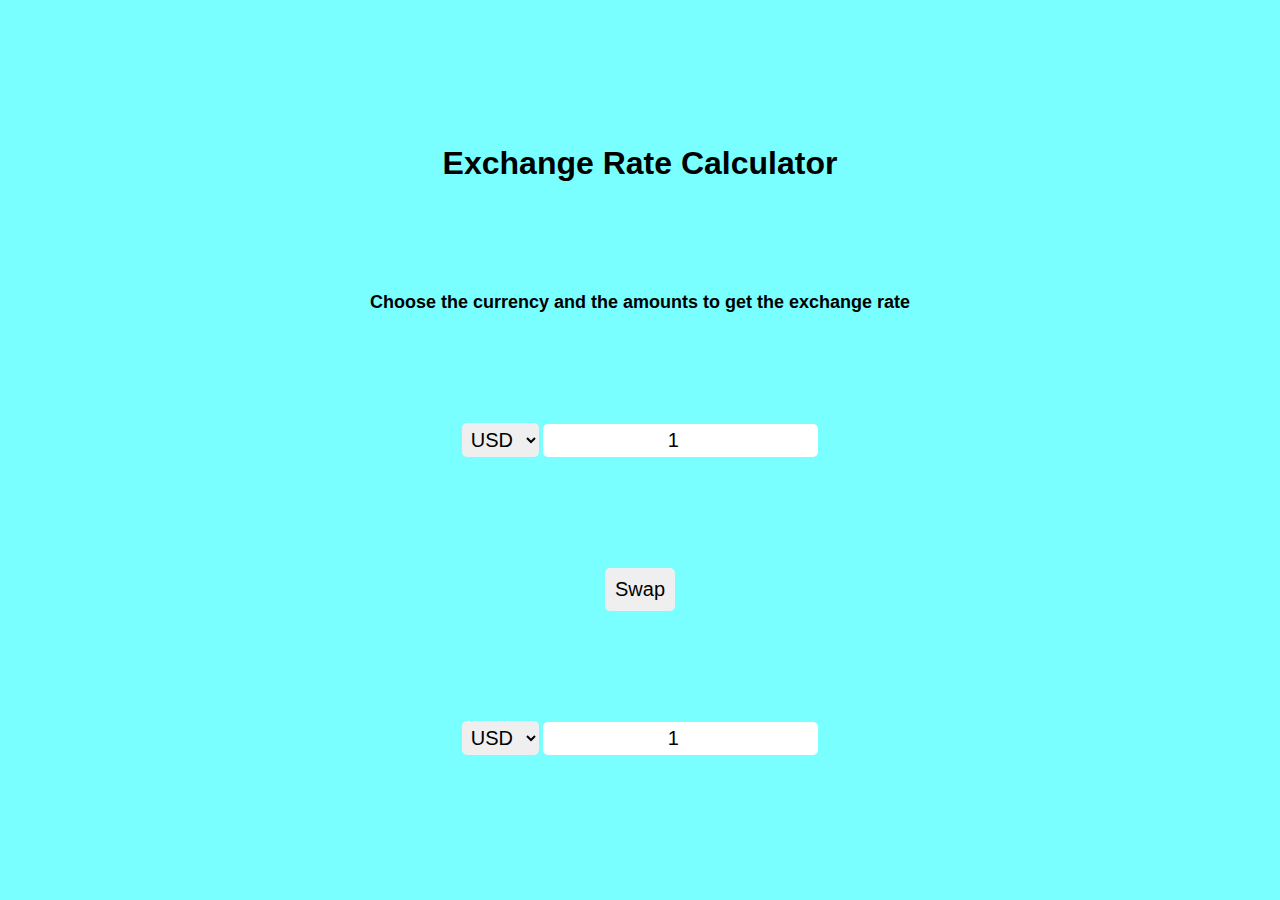
<file: Exchange rate calculator/index.html>
<!DOCTYPE html>
<html lang="en">
<head>
    <meta charset="UTF-8">
    <meta http-equiv="X-UA-Compatible" content="IE=edge">
    <meta name="viewport" content="width=device-width, initial-scale=1.0">
    <title>Exchange Rate Calculator</title>
    <link rel="stylesheet" href="style.css">
</head>
<body>
    <div class="container">
        <h1>Exchange Rate Calculator</h2>
        <p>Choose the currency and the amounts to get the exchange rate</p>
        <div class="currency">
            <select id="currency-one">
                <option value="AED">AED</option>
                <option value="ARS">ARS</option>
                <option value="AUD">AUD</option>
                <option value="BGN">BGN</option>
                <option value="BRL">BRL</option>
                <option value="BSD">BSD</option>
                <option value="CAD">CAD</option>
                <option value="CHF">CHF</option>
                <option value="CLP">CLP</option>
                <option value="CNY">CNY</option>
                <option value="COP">COP</option>
                <option value="CZK">CZK</option>
                <option value="DKK">DKK</option>
                <option value="DOP">DOP</option>
                <option value="EGP">EGP</option>
                <option value="EUR">EUR</option>
                <option value="FJD">FJD</option>
                <option value="GBP">GBP</option>
                <option value="GTQ">GTQ</option>
                <option value="HKD">HKD</option>
                <option value="HRK">HRK</option>
                <option value="HUF">HUF</option>
                <option value="IDR">IDR</option>
                <option value="ILS">ILS</option>
                <option value="INR">INR</option>
                <option value="ISK">ISK</option>
                <option value="JPY">JPY</option>
                <option value="KRW">KRW</option>
                <option value="KZT">KZT</option>
                <option value="MXN">MXN</option>
                <option value="MYR">MYR</option>
                <option value="NOK">NOK</option>
                <option value="NZD">NZD</option>
                <option value="NPR">NPR</option>
                <option value="PAB">PAB</option>
                <option value="PEN">PEN</option>
                <option value="PHP">PHP</option>
                <option value="PKR">PKR</option>
                <option value="PLN">PLN</option>
                <option value="PYG">PYG</option>
                <option value="RON">RON</option>
                <option value="RUB">RUB</option>
                <option value="SAR">SAR</option>
                <option value="SEK">SEK</option>
                <option value="SGD">SGD</option>
                <option value="THB">THB</option>
                <option value="TRY">TRY</option>
                <option value="TWD">TWD</option>
                <option value="UAH">UAH</option>
                <option value="USD" selected>USD</option>
                <option value="UYU">UYU</option>
                <option value="VND">VND</option>
                <option value="ZAR">ZAR</option>
            </select>
            <input type="number" name="" id="amount-one" placeholder="0" value="1">
        </div>
        <div class="swap-rate-container">
            <button class="btn" id="swap">
              Swap
            </button>
            <div class="rate" id="rate"></div>
          </div>
        <div class="currency">
            <select id="currency-two">
                <option value="AED">AED</option>
                <option value="ARS">ARS</option>
                <option value="AUD">AUD</option>
                <option value="BGN">BGN</option>
                <option value="BRL">BRL</option>
                <option value="BSD">BSD</option>
                <option value="CAD">CAD</option>
                <option value="CHF">CHF</option>
                <option value="CLP">CLP</option>
                <option value="CNY">CNY</option>
                <option value="COP">COP</option>
                <option value="CZK">CZK</option>
                <option value="DKK">DKK</option>
                <option value="DOP">DOP</option>
                <option value="EGP">EGP</option>
                <option value="EUR">EUR</option>
                <option value="FJD">FJD</option>
                <option value="GBP">GBP</option>
                <option value="GTQ">GTQ</option>
                <option value="HKD">HKD</option>
                <option value="HRK">HRK</option>
                <option value="HUF">HUF</option>
                <option value="IDR">IDR</option>
                <option value="ILS">ILS</option>
                <option value="INR">INR</option>
                <option value="ISK">ISK</option>
                <option value="JPY">JPY</option>
                <option value="KRW">KRW</option>
                <option value="KZT">KZT</option>
                <option value="MXN">MXN</option>
                <option value="MYR">MYR</option>
                <option value="NOK">NOK</option>
                <option value="NZD">NZD</option>
                <option value="NPR">NPR</option>
                <option value="PAB">PAB</option>
                <option value="PEN">PEN</option>
                <option value="PHP">PHP</option>
                <option value="PKR">PKR</option>
                <option value="PLN">PLN</option>
                <option value="PYG">PYG</option>
                <option value="RON">RON</option>
                <option value="RUB">RUB</option>
                <option value="SAR">SAR</option>
                <option value="SEK">SEK</option>
                <option value="SGD">SGD</option>
                <option value="THB">THB</option>
                <option value="TRY">TRY</option>
                <option value="TWD">TWD</option>
                <option value="UAH">UAH</option>
                <option value="USD" selected>USD</option>
                <option value="UYU">UYU</option>
                <option value="VND">VND</option>
                <option value="ZAR">ZAR</option>
            </select>
            <input type="number" name="" id="amount-two" placeholder="0" value="1">
        </div>
    </div>

    <script src="./app.js"></script>
</body>
</html>
</file>
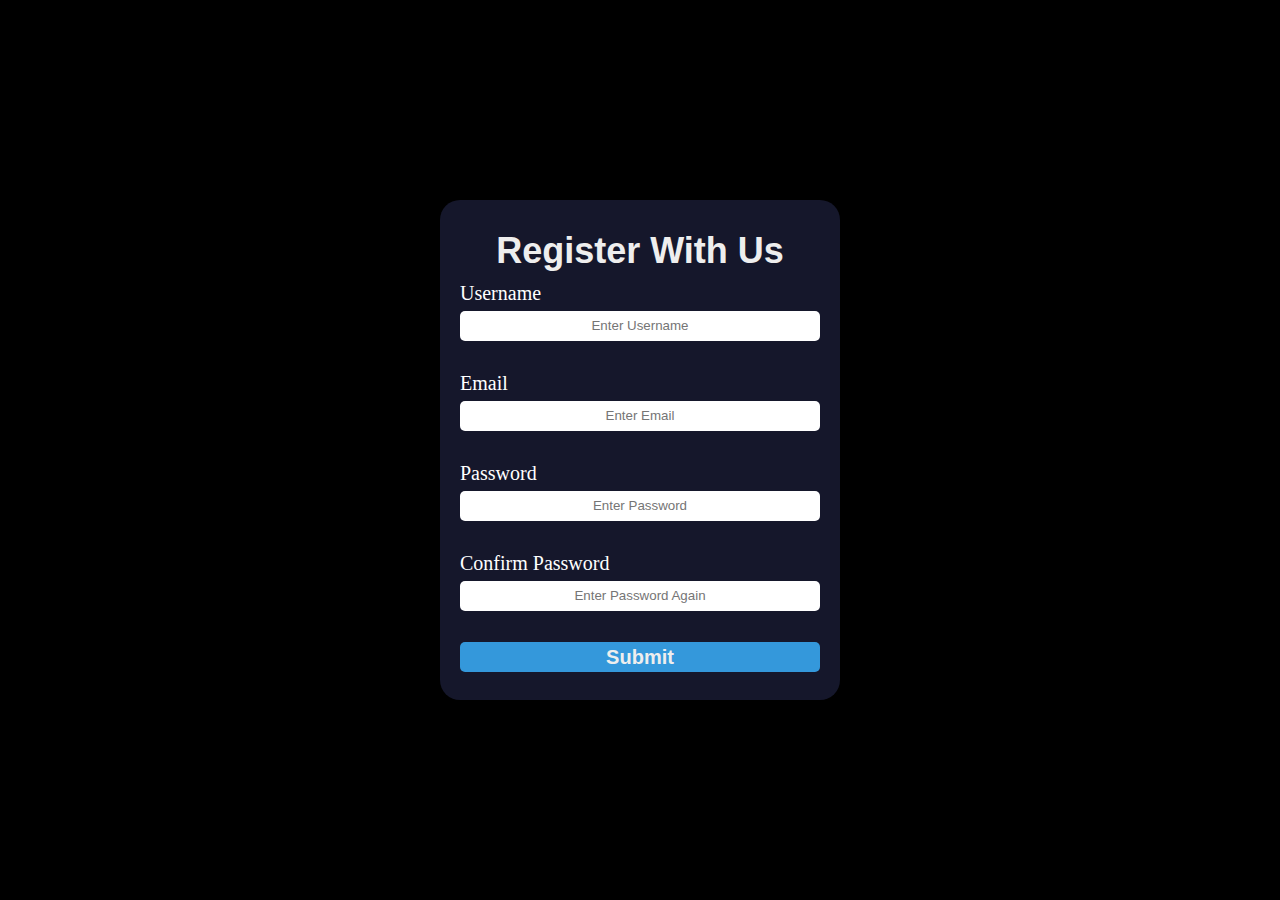
<file: Form Validator/index.html>
<!DOCTYPE html>
<html lang="en">
<head>
    <meta charset="UTF-8">
    <meta http-equiv="X-UA-Compatible" content="IE=edge">
    <meta name="viewport" content="width=device-width, initial-scale=1.0">
    <title>Form Validator</title>
    <link rel="stylesheet" href="style.css">
</head>
<body>
    <div class="form-validator">
        <form action="" class="form" id="form">
            <h2>Register With Us</h2>
            <div class="form-control">
                <label for="username">Username</label>
                <input type="text" name="Username" id="username" placeholder="Enter Username">
                <small>message</small>
            </div>
            <div class="form-control">
                <label for="email">Email</label>
                <input type="email" name="Email" id="email" placeholder="Enter Email">
                <small>message</small>            
            </div>
            <div class="form-control">
                <label for="password">Password</label>
                <input type="password" name="Password" id="password" placeholder="Enter Password">
                <small>message</small> 
            </div>           
            <div class="form-control">
                <label for="password2">Confirm Password</label>
                <input type="password" name="Confirm Password" id="password2" placeholder="Enter Password Again">
                <small>message</small>            
            </div>
            <button type="submit">Submit</button>
        </form>
    </div>

    <script src="./app.js"></script>
</body>
</html>
</file>
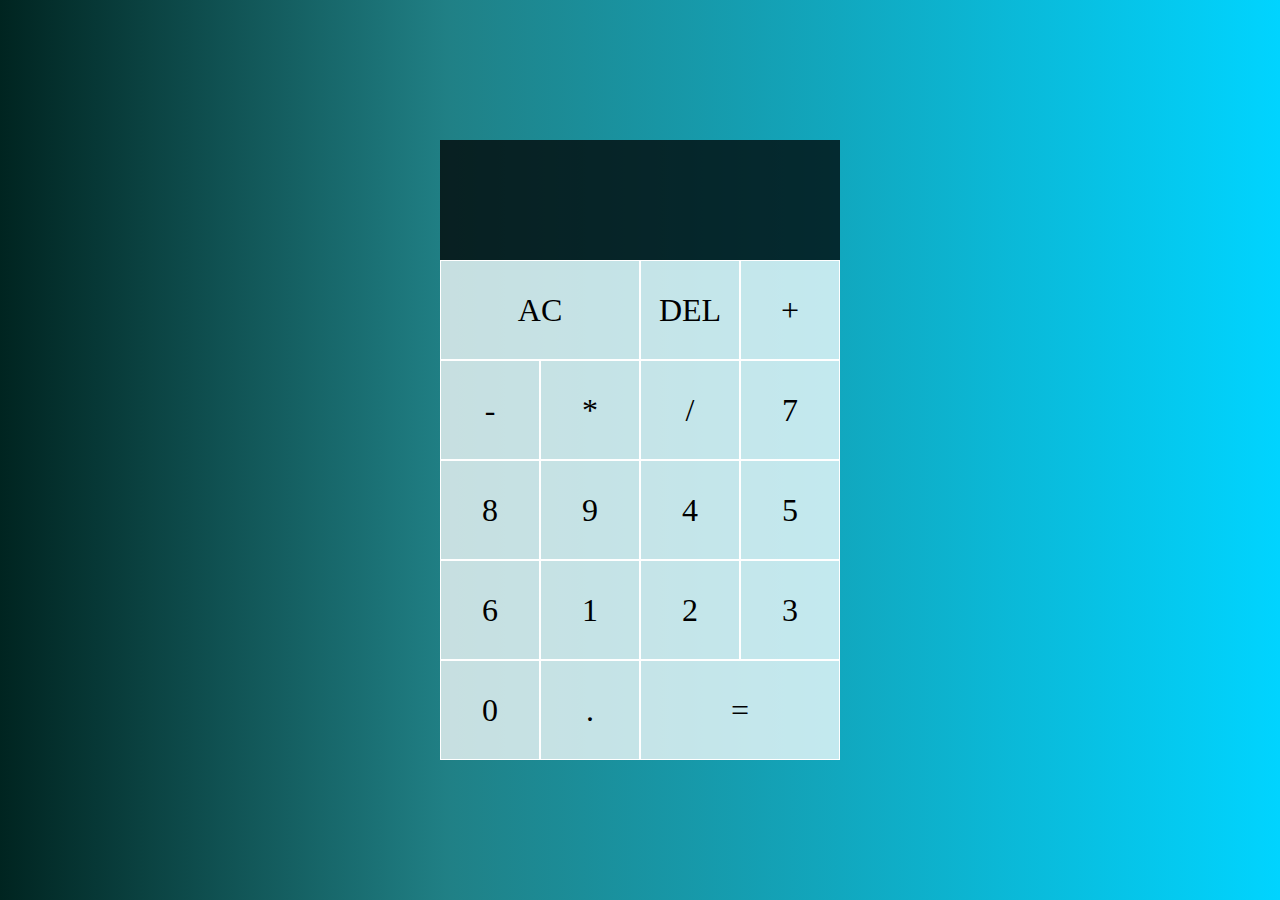
<file: JavaScript Calculator/Index.html>
<!DOCTYPE html>
<html lang="en">
<head>
    <meta charset="UTF-8">
    <meta http-equiv="X-UA-Compatible" content="IE=edge">
    <meta name="viewport" content="width=device-width, initial-scale=1.0">
    <title>Document</title>
    <link rel="stylesheet" href="style.css">
</head>
<body>
    <div class="calculator-grid">
        <div class="output">
            <div class="previous-operand"></div>
            <div class="current-operand"></div>
        </div>
        <button class="span-two data-all-clear" value="AC">AC</button>
        <button class="data-delete">DEL</button>
        <button class="data-operation" value="+">+</button>
        <button class="data-operation" value="-">-</button>
        <button class="data-operation" value="*">*</button>
        <button class="data-operation" value="/">/</button>
        <button class="data-number" value="7">7</button>
        <button class="data-number" value="8">8</button>
        <button class="data-number" value="9">9</button>
        <button class="data-number" value="4">4</button>
        <button class="data-number" value="5">5</button>
        <button class="data-number" value="6">6</button>
        <button class="data-number" value="1">1</button>
        <button class="data-number" value="2">2</button>
        <button class="data-number" value="3">3</button>
        <button class="data-number" value="0">0</button>
        <button class="data-number" value=".">.</button>
        <button class="data-equals span-two" value="=">=</button>
    </div>
    <script src="./app.js"></script>
</body>
</html>
</file>
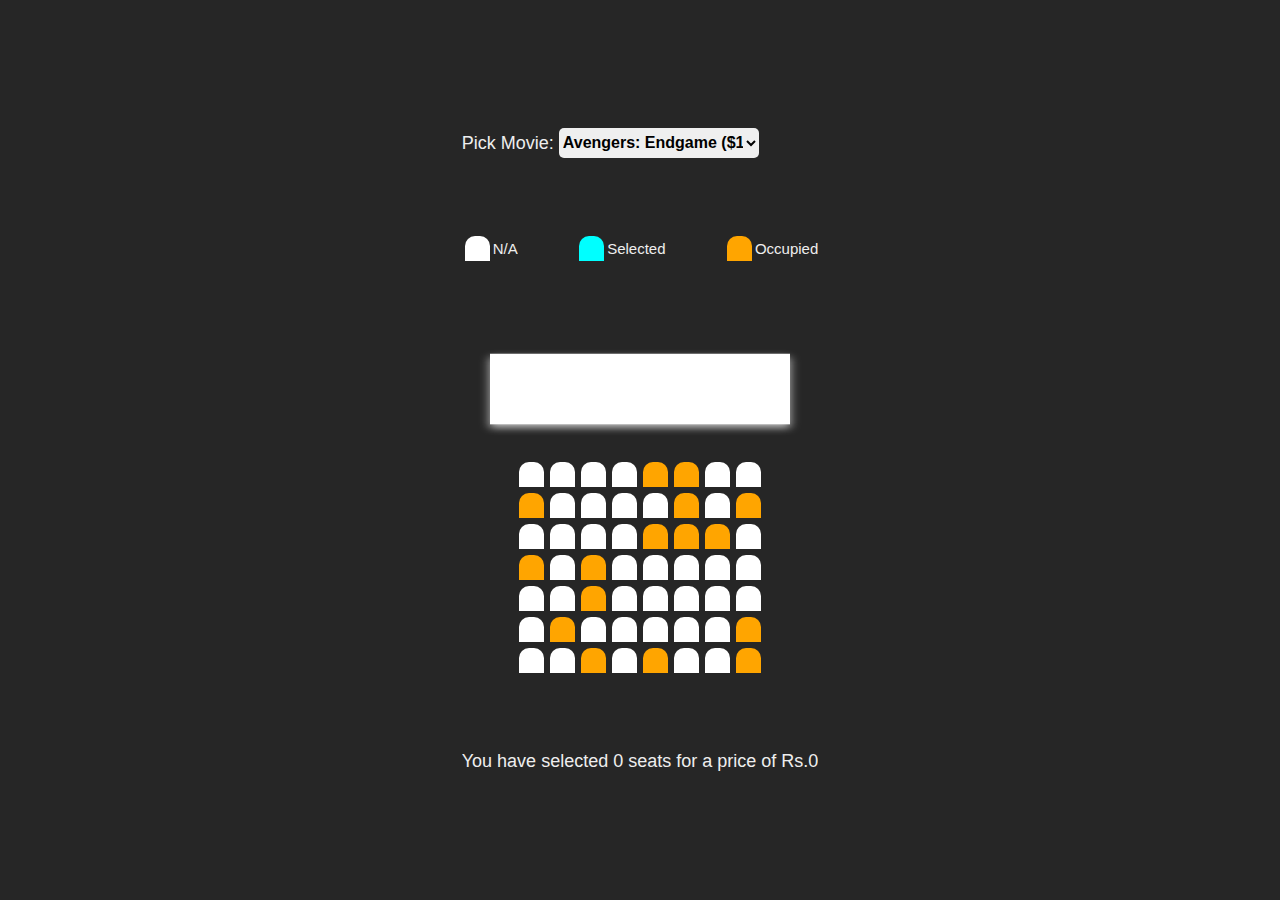
<file: Movie seat booking/index.html>
<!DOCTYPE html>
<html lang="en">
<head>
    <meta charset="UTF-8">
    <meta http-equiv="X-UA-Compatible" content="IE=edge">
    <meta name="viewport" content="width=device-width, initial-scale=1.0">
    <title>Movie Seat Booking</title>
    <link rel="stylesheet" href="style.css">
</head>
<body>
    <div class="movie-seat-container">
        <div class="movie-container">
            <label for="">Pick Movie:</label>
            <select id="movie">
                <option value="10">Avengers: Endgame ($10)</option>
                <option value="12">Joker ($12)</option>
                <option value="8">Toy Story 4 ($8)</option>
                <option value="9">The Lion King ($9)</option>
            </select>
        </div>
        <ul class="showcase">
            <li>
                <div class="showcase-seat"></div>
                <small>N/A</small>
            </li>
            <li>
                <div class="showcase-seat selected"></div>
                <small>Selected</small>
            </li>
            <li>
                <div class="showcase-seat occupied"></div>
                <small>Occupied</small>
            </li>
        </ul>
        <div class="container">
            <div class="screen"></div>
            <div class="row">
                <div class="seat"></div>
                <div class="seat"></div>
                <div class="seat"></div>
                <div class="seat"></div>
                <div class="seat occupied"></div>
                <div class="seat occupied"></div>
                <div class="seat"></div>
                <div class="seat"></div>
            </div>
            <div class="row">
                <div class="seat occupied"></div>
                <div class="seat"></div>
                <div class="seat"></div>
                <div class="seat"></div>
                <div class="seat"></div>
                <div class="seat occupied"></div>
                <div class="seat"></div>
                <div class="seat occupied"></div>
            </div>
            <div class="row">
                <div class="seat"></div>
                <div class="seat"></div>
                <div class="seat"></div>
                <div class="seat"></div>
                <div class="seat occupied"></div>
                <div class="seat occupied"></div>
                <div class="seat occupied"></div>
                <div class="seat"></div>
            </div>
            <div class="row">
                <div class="seat occupied"></div>
                <div class="seat"></div>
                <div class="seat occupied"></div>
                <div class="seat"></div>
                <div class="seat"></div>
                <div class="seat"></div>
                <div class="seat"></div>
                <div class="seat"></div>
            </div>
            <div class="row">
                <div class="seat"></div>
                <div class="seat"></div>
                <div class="seat occupied"></div>
                <div class="seat"></div>
                <div class="seat"></div>
                <div class="seat"></div>
                <div class="seat"></div>
                <div class="seat"></div>
            </div>
            <div class="row">
                <div class="seat"></div>
                <div class="seat occupied"></div>
                <div class="seat"></div>
                <div class="seat"></div>
                <div class="seat"></div>
                <div class="seat"></div>
                <div class="seat"></div>
                <div class="seat occupied"></div>
            </div>
            <div class="row">
                <div class="seat"></div>
                <div class="seat"></div>
                <div class="seat occupied"></div>
                <div class="seat"></div>
                <div class="seat occupied"></div>
                <div class="seat"></div>
                <div class="seat"></div>
                <div class="seat occupied"></div>
            </div>
        </div>
        <p>You have selected <span id="count">0</span> seats for a price of Rs.<span id="total">0</span>  </p>
    </div>

    <script src="./app.js"></script>
</body>
</html>
</file>
<file: Exchange rate calculator/style.css>
*{
    box-sizing: border-box;
    margin: 0;
    padding: 0;
    font-family: sans-serif;
}

body{
    display: flex;
    justify-content: center;
    align-items: center;
    flex-direction: column;
    height: 100vh;
    background-color: rgba(0, 255, 255, 0.527);
}

.container{
    display: flex;
    flex-direction: column;
    justify-content: space-around;
    height: 80vh;
    align-items: center;
}

#amount-two{
    pointer-events: none;
}

select{
    padding: 5px;
    border: none;
    border-radius: 5px;
    font-size: 20px;
    outline: none
}

input{
    padding: 5px;
    border: none;
    border-radius: 5px;
    font-size: 20px;
    text-align: center;
    outline: none;
}

button{
    padding: 10px;
    border: none;
    border-radius: 5px;
    font-size: 20px;
}

p{
    font-size: 18px;
    font-weight: 600;
}
</file>
<file: Form Validator/style.css>
:root {
    --success-color: #2ecc71;
    --error-color: #e74c3c;
}
*{
    box-sizing: border-box;
    margin: 0;
    padding: 0;
    overflow-x: hidden;
}
body{
    background-color: #000;
    color: #fff;
}
.form-validator{
    display: flex;
    justify-content: center;
    align-items: center;
    min-height: 100vh;
}

.form{
    background-color: #15172b;
    border-radius: 20px;
    width: 400px;
    height: 500px;
    padding: 20px;
}

h2{
    color: #eee;
    font-family: sans-serif;
    font-size: 36px;
    font-weight: 600;
    margin-top: 10px;
    text-align: center;
}

.form-control{
    height: 80px;
    width: 100%;
    margin-top: 10px;
    margin-bottom: 10px;
    display: flex;
    flex-direction: column;
    justify-content: space-between;
}

.form-control label{
    font-size: 20px;
    font-weight: 500;
}

.form-control input{
    width: 100%;
    height: 30px;
    border: none;
    border-radius: 5px;
    text-align: center;
    outline: none;
}

.form-control small {
    color: var(--error-color);
    visibility: hidden;
}

.form-control.error small {
    visibility: visible;
}
  

.form button{
    width: 100%;
    height: 30px;
    font-size: 20px;
    font-weight: 600;
    background-color: #3498db;
    color: #eee;
    border: none;
    border-radius: 5px;
    cursor: pointer;
}
</file>
<file: JavaScript Calculator/style.css>
*{
    box-sizing: border-box;
    font-family: Times New Roman, sans-serif;
    font-weight: normal;
}

body{
    padding: 0;
    margin: 0;
    background: linear-gradient(90deg, rgba(0,36,32,1) 0%, rgba(9,115,121,0.9051995798319328) 35%, rgba(0,212,255,1) 100%);;
}

.calculator-grid{
    display: grid;
    justify-content: center;
    align-content: center;
    min-height: 100vh;
    grid-template-columns: repeat(4, 100px);
    grid-template-rows: minmax(120px, auto) repeat(5, 100px);
}

.calculator-grid button{
    cursor: pointer;
    font-size: 2rem;
    border: 1px solid white;
    outline: none;
    background-color: rgba(255, 255, 255, .75);
}

.calculator-grid button:hover{
    background-color: rgba(255, 255, 255, .9);
}

.span-two{
    grid-column: span 2;
}

.output{
    grid-column: 1/-1;
    background-color: rgba(0,0,0,.75);
    display: flex;
    align-items: flex-end;
    justify-content: space-around;
    flex-direction: column;
    padding: 10px;
    word-break: break-all;
}

.output .previous-operand {
    color: rgba(255, 255, 255, .75);
    font-size: 1.5rem;
    
}
.output .current-operand {
    color: white;
    font-size: 2.5rem;

}
</file>
<file: Movie seat booking/style.css>
*{
    margin: 0;
    padding: 0;
    box-sizing: border-box;
    overflow-x: hidden;
}

body{
    background-color: rgba(0, 0, 0, 0.85);
    color: #eee;
    font-family: sans-serif;
    font-size: 18px;
    font-weight: 500;
    display: flex;
    flex-direction: column;
    justify-content: center;
    align-items: center;
    height: 100vh;
}

.movie-seat-container{
    display: flex;
    flex-direction: column;
    justify-content: space-around;
    min-height: 80vh;
}

.seat{
    background-color: #fff;
    width: 25px;
    height: 25px;
    margin: 3px;
    border-top-right-radius: 10px;
    border-top-left-radius: 10px;
    cursor: pointer;
}
.showcase-seat{
    background-color: #fff;
    width: 25px;
    height: 25px;
    margin: 3px;
    border-top-right-radius: 10px;
    border-top-left-radius: 10px;
}

.selected{
    background-color: aqua;
}
.occupied{
    background-color: orange;
}
.row{
    display: flex;
    justify-content: center;
}

.screen{
    background-color: #fff;
    width: 300px;
    height: 100px;
    margin-bottom: 20px;
    transform: rotatex(-45deg);
    box-shadow: 0px 5px 10px rgb(255 255 255 / 70%);
    margin-left: auto;
    margin-right: auto;
}

.showcase{
    display: flex;
    justify-content: space-between;
}
li{
    display: flex;
    justify-content: space-between;
    align-items: center;
}

.movie-container select{
    border: 0;
    border-radius: 5px;
    height: 30px;
    width: 200px;
    text-align: center;
    font-size: 16px;
    font-weight: 600;
    outline: none;
}
</file>
